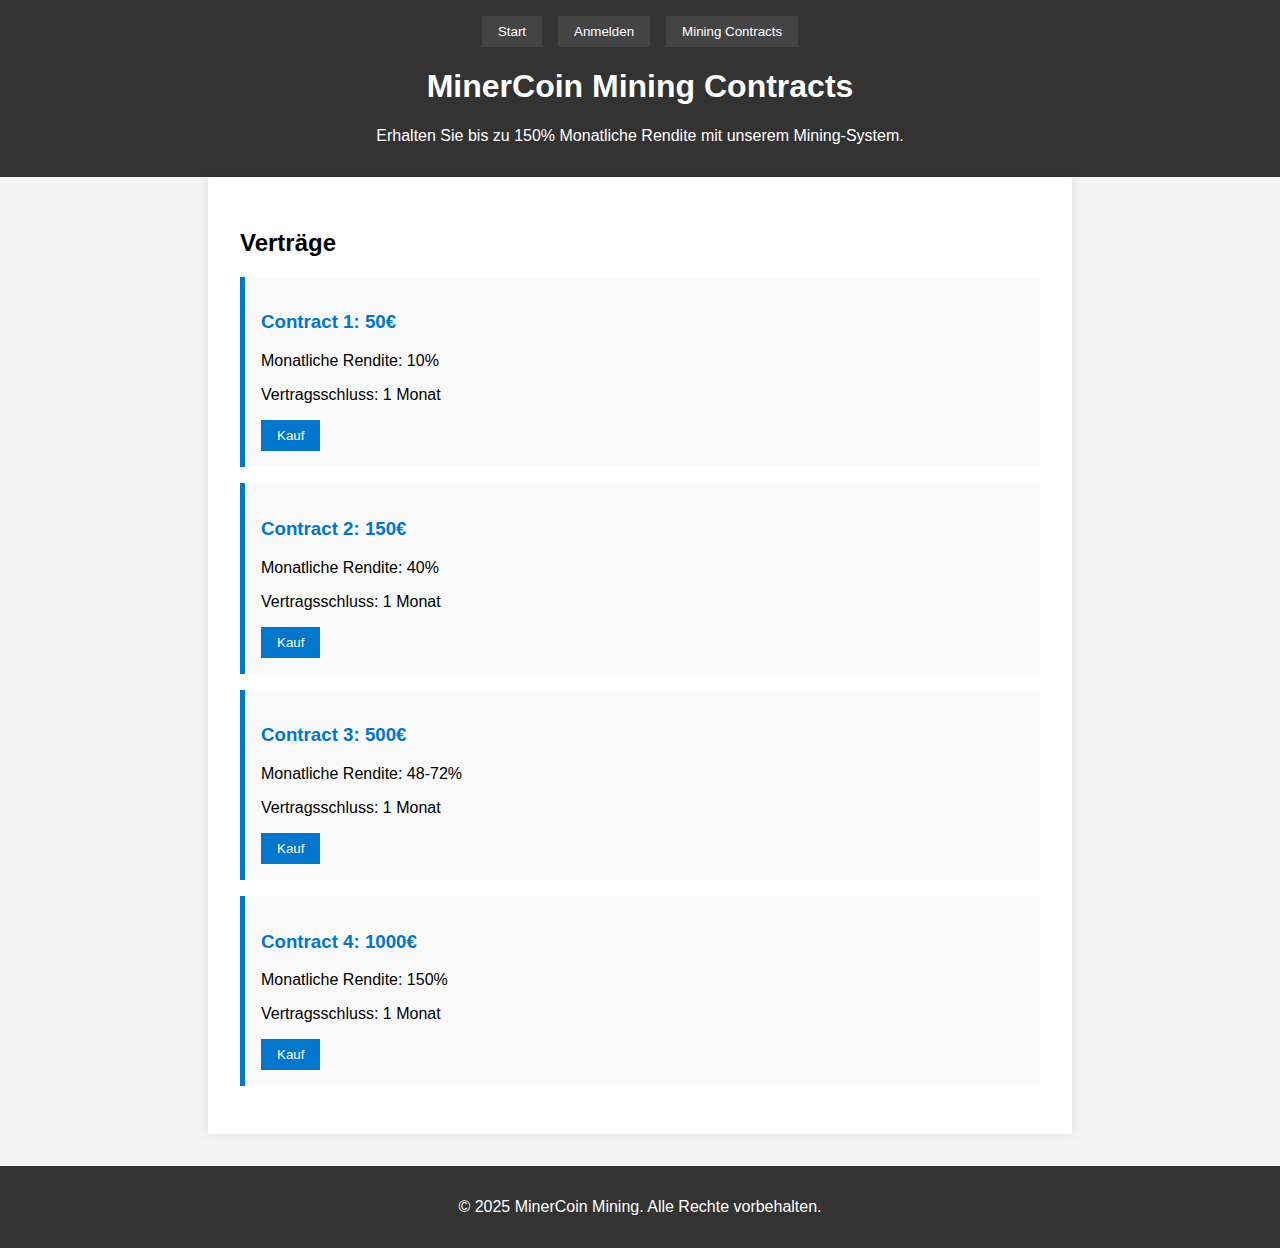
<file: contracts.html>
<!DOCTYPE html>
<html lang="en">
<head>
  <meta charset="UTF-8" />
  <meta name="viewport" content="width=device-width, initial-scale=1.0" />
  <title>MinerCoin Mining Contracts</title>
  <link rel="stylesheet" href="style.css" />
</head>
<body>
  <header>
    <nav>
      <button onclick="window.location.href='index.html'">Start</button>
      <button onclick="window.location.href='login.html'">Anmelden</button>
      <button onclick="window.location.href='contracts.html'">Mining Contracts</button>
    </nav>
    <h1>MinerCoin Mining Contracts</h1>
    <p>Erhalten Sie bis zu 150% Monatliche Rendite mit unserem Mining-System.</p>
  </header>

  <section>
    <h2>Verträge</h2>

    <div class="contract">
      <h3>Contract 1: 50€</h3>
      <p>Monatliche Rendite: 10%</p>
      <p>Vertragsschluss: 1 Monat</p>
      <button onclick="window.location.href='success.html'">Kauf</button>
    </div>

    <div class="contract">
      <h3>Contract 2: 150€</h3>
      <p>Monatliche Rendite: 40%</p>
      <p>Vertragsschluss: 1 Monat</p>
      <button onclick="window.location.href='success.html'">Kauf</button>
    </div>

    <div class="contract">
      <h3>Contract 3: 500€</h3>
      <p>Monatliche Rendite: 48-72%</p>
      <p>Vertragsschluss: 1 Monat</p>
      <button onclick="window.location.href='success.html'">Kauf</button>
    </div>

    <div class="contract">
      <h3>Contract 4: 1000€</h3>
      <p>Monatliche Rendite: 150%</p>
      <p>Vertragsschluss: 1 Monat</p>
      <button onclick="window.location.href='success.html'">Kauf</button>
    </div>
  </section>

  <footer>
    <p>&copy; 2025 MinerCoin Mining. Alle Rechte vorbehalten.</p>
  </footer>
</body>
</html>
</file>
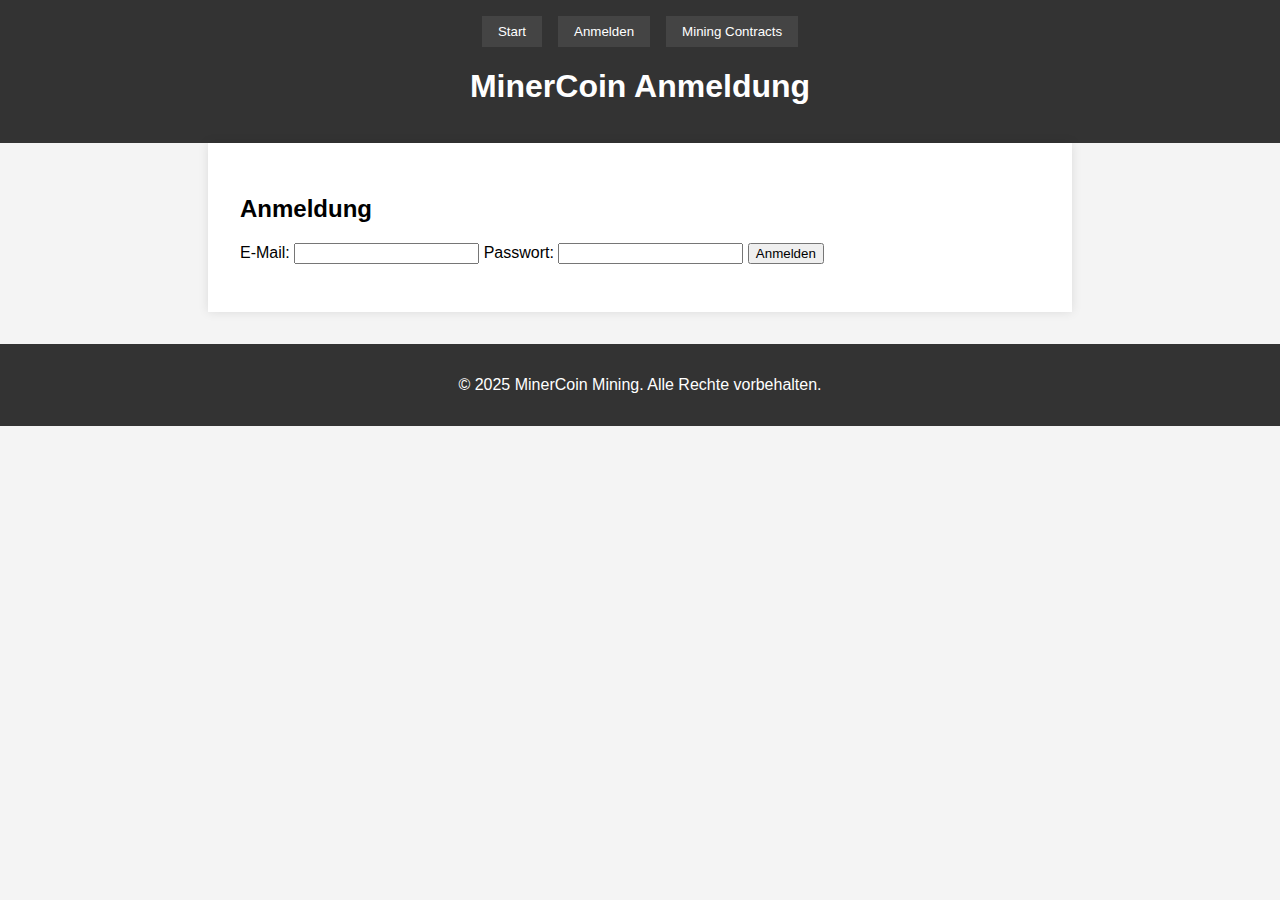
<file: login.html>
<!DOCTYPE html>
<html lang="en">
<head>
  <meta charset="UTF-8" />
  <meta name="viewport" content="width=device-width, initial-scale=1.0" />
  <title>MinerCoin Anmeldung</title>
  <link rel="stylesheet" href="style.css" />
</head>
<body>
  <header>
    <nav>
      <button onclick="window.location.href='index.html'">Start</button>
      <button onclick="window.location.href='login.html'">Anmelden</button>
      <button onclick="window.location.href='contracts.html'">Mining Contracts</button>
    </nav>
    <h1>MinerCoin Anmeldung</h1>
  </header>

  <section>
    <h2>Anmeldung</h2>
    <form id="login-form">
      <label for="email">E-Mail:</label>
      <input type="email" id="email" required />

      <label for="password">Passwort:</label>
      <input type="password" id="password" required />

      <button type="submit">Anmelden</button>
    </form>

    <p id="login-message"></p>
  </section>

  <footer>
    <p>&copy; 2025 MinerCoin Mining. Alle Rechte vorbehalten.</p>
  </footer>
</body>
</html>
</file>
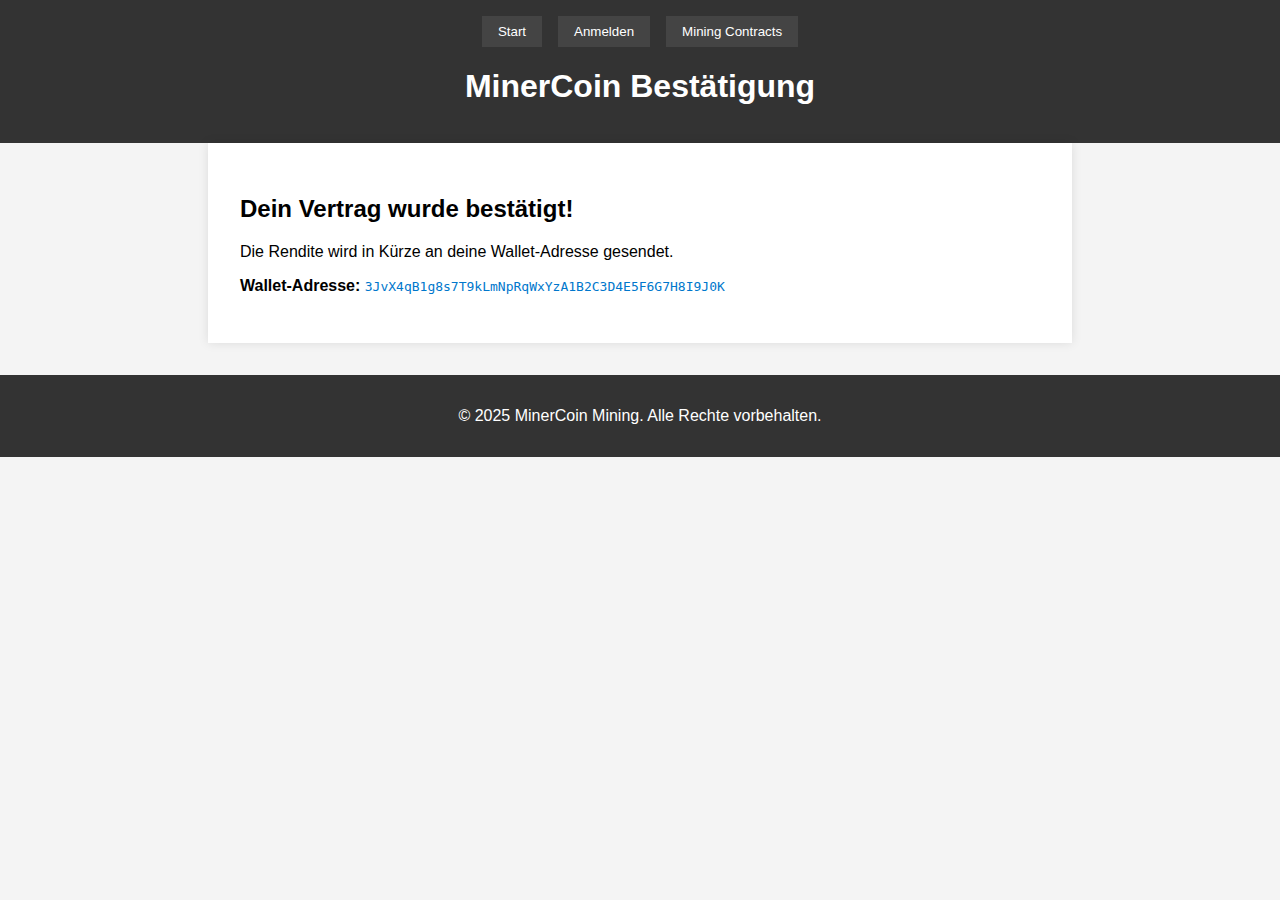
<file: success.html>
<!DOCTYPE html>
<html lang="en">
<head>
  <meta charset="UTF-8" />
  <meta name="viewport" content="width=device-width, initial-scale=1.0" />
  <title>MinerCoin Bestätigung</title>
  <link rel="stylesheet" href="style.css" />
</head>
<body>
  <header>
    <nav>
      <button onclick="window.location.href='index.html'">Start</button>
      <button onclick="window.location.href='login.html'">Anmelden</button>
      <button onclick="window.location.href='contracts.html'">Mining Contracts</button>
    </nav>
    <h1>MinerCoin Bestätigung</h1>
  </header>

  <section>
    <h2>Dein Vertrag wurde bestätigt!</h2>
    <p>Die Rendite wird in Kürze an deine Wallet-Adresse gesendet.</p>
    <p><strong>Wallet-Adresse:</strong> <code>3JvX4qB1g8s7T9kLmNpRqWxYzA1B2C3D4E5F6G7H8I9J0K</code></p>
  </section>

  <footer>
    <p>&copy; 2025 MinerCoin Mining. Alle Rechte vorbehalten.</p>
  </footer>
</body>
</html>
</file>
<file: style.css>
body {
  font-family: Arial, sans-serif;
  margin: 0;
  padding: 0;
  background-color: #f4f4f4;
}

header {
  background-color: #333;
  color: #fff;
  padding: 1rem;
  text-align: center;
}

nav {
  display: flex;
  justify-content: center;
  gap: 1rem;
  margin-bottom: 1rem;
}

nav button {
  padding: 0.5rem 1rem;
  background-color: #444;
  color: #fff;
  border: none;
  cursor: pointer;
}

nav button:hover {
  background-color: #555;
}

section {
  padding: 2rem;
  max-width: 800px;
  margin: 0 auto;
  background-color: #fff;
  box-shadow: 0 0 10px rgba(0, 0, 0, 0.1);
}

.contract {
  background-color: #f9f9f9;
  padding: 1rem;
  margin-bottom: 1rem;
  border-left: 5px solid #0077cc;
}

.contract h3 {
  color: #0077cc;
}

.contract button {
  background-color: #0077cc;
  color: #fff;
  border: none;
  padding: 0.5rem 1rem;
  cursor: pointer;
}

.contract button:hover {
  background-color: #005fa3;
}

footer {
  text-align: center;
  padding: 1rem;
  background-color: #333;
  color: #fff;
  margin-top: 2rem;
}

code {
  color: #0077cc;
  font-family: monospace;
}
</file>
